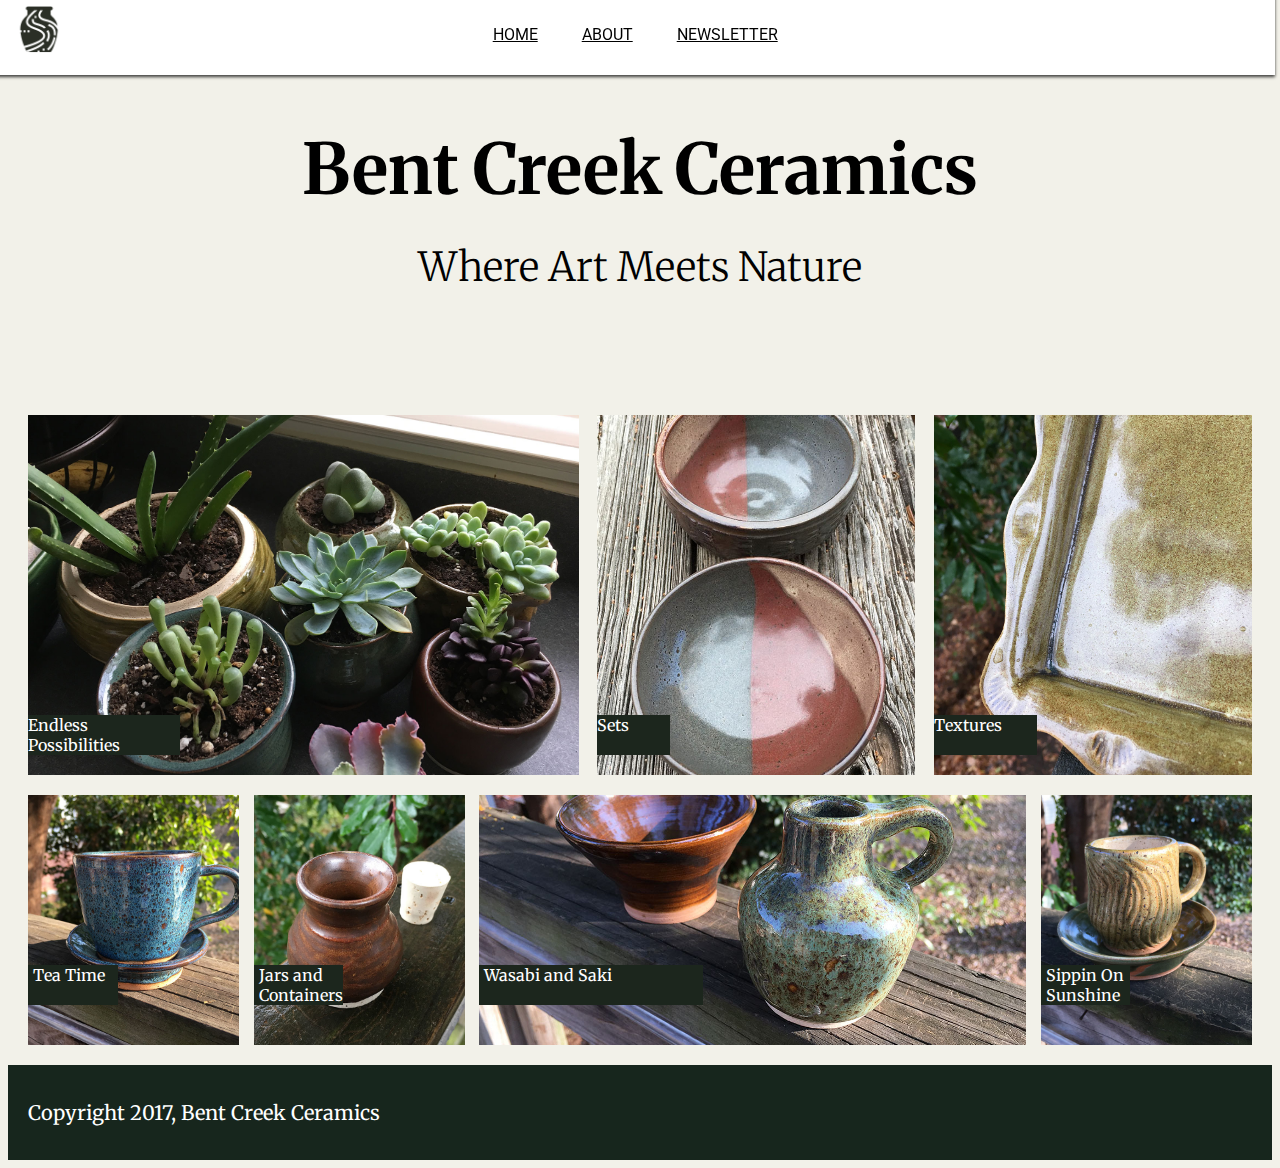
<file: index.html>
<!DOCTYPE html>
<html>

<head>
  <meta charset="utf-8">
  <link href="https://fonts.googleapis.com/css?family=Merriweather:300,300i,400,400i,700|Roboto:300,300i,400,400i" rel="stylesheet">
  <link rel="stylesheet" href="./style.css">
  <title>Bent Creek Ceramics</title>
</head>

<body>
  <header class="nav-bar-wrapper">
    <div class="nav-bar">
      <div id="logo">
        <img src="optimized/bent-creek-logo.png">
      </div>
      <div class="home"><a class="home-hover" href="index.html">Home</a>
      </div>
      <div class="about"><a class="about-hover" href="about.html">About</a>
      </div>
      <div class="newsletter"><a class="newsletter-hover" href="newsletter.html">Newsletter</a>
      </div>
    </div>
  </header>

  <main>
    <div class ="wording">
      <h1>Bent Creek Ceramics</h1>
      <h2>Where Art Meets Nature</h2>
    </div>

    <div class="rowcontainers">
      <div class="row1">
        <div class="Endless">
          <p>Endless Possibilities</p>
        </div>
        <div class="Sets">
          <p>Sets</p>
        </div>
        <div class="Textures">
          <p>Textures</p>
        </div>
      </div>

      <div class="row2">
        <div class="TeaTime">
          <p>Tea Time</p>
        </div>
        <div class="Jars">
          <p>Jars and Containers</p>
        </div>
        <div class="Wasabi">
          <p>Wasabi and Saki</p>
        </div>
        <div class="Sippin">
          <p>Sippin On Sunshine</p>
        </div>
      </div>


    </div>
  </main>

  <footer class="footercopy">
    <p>Copyright 2017, Bent Creek Ceramics</p>
  </footer>


</body>






</html>
</file>
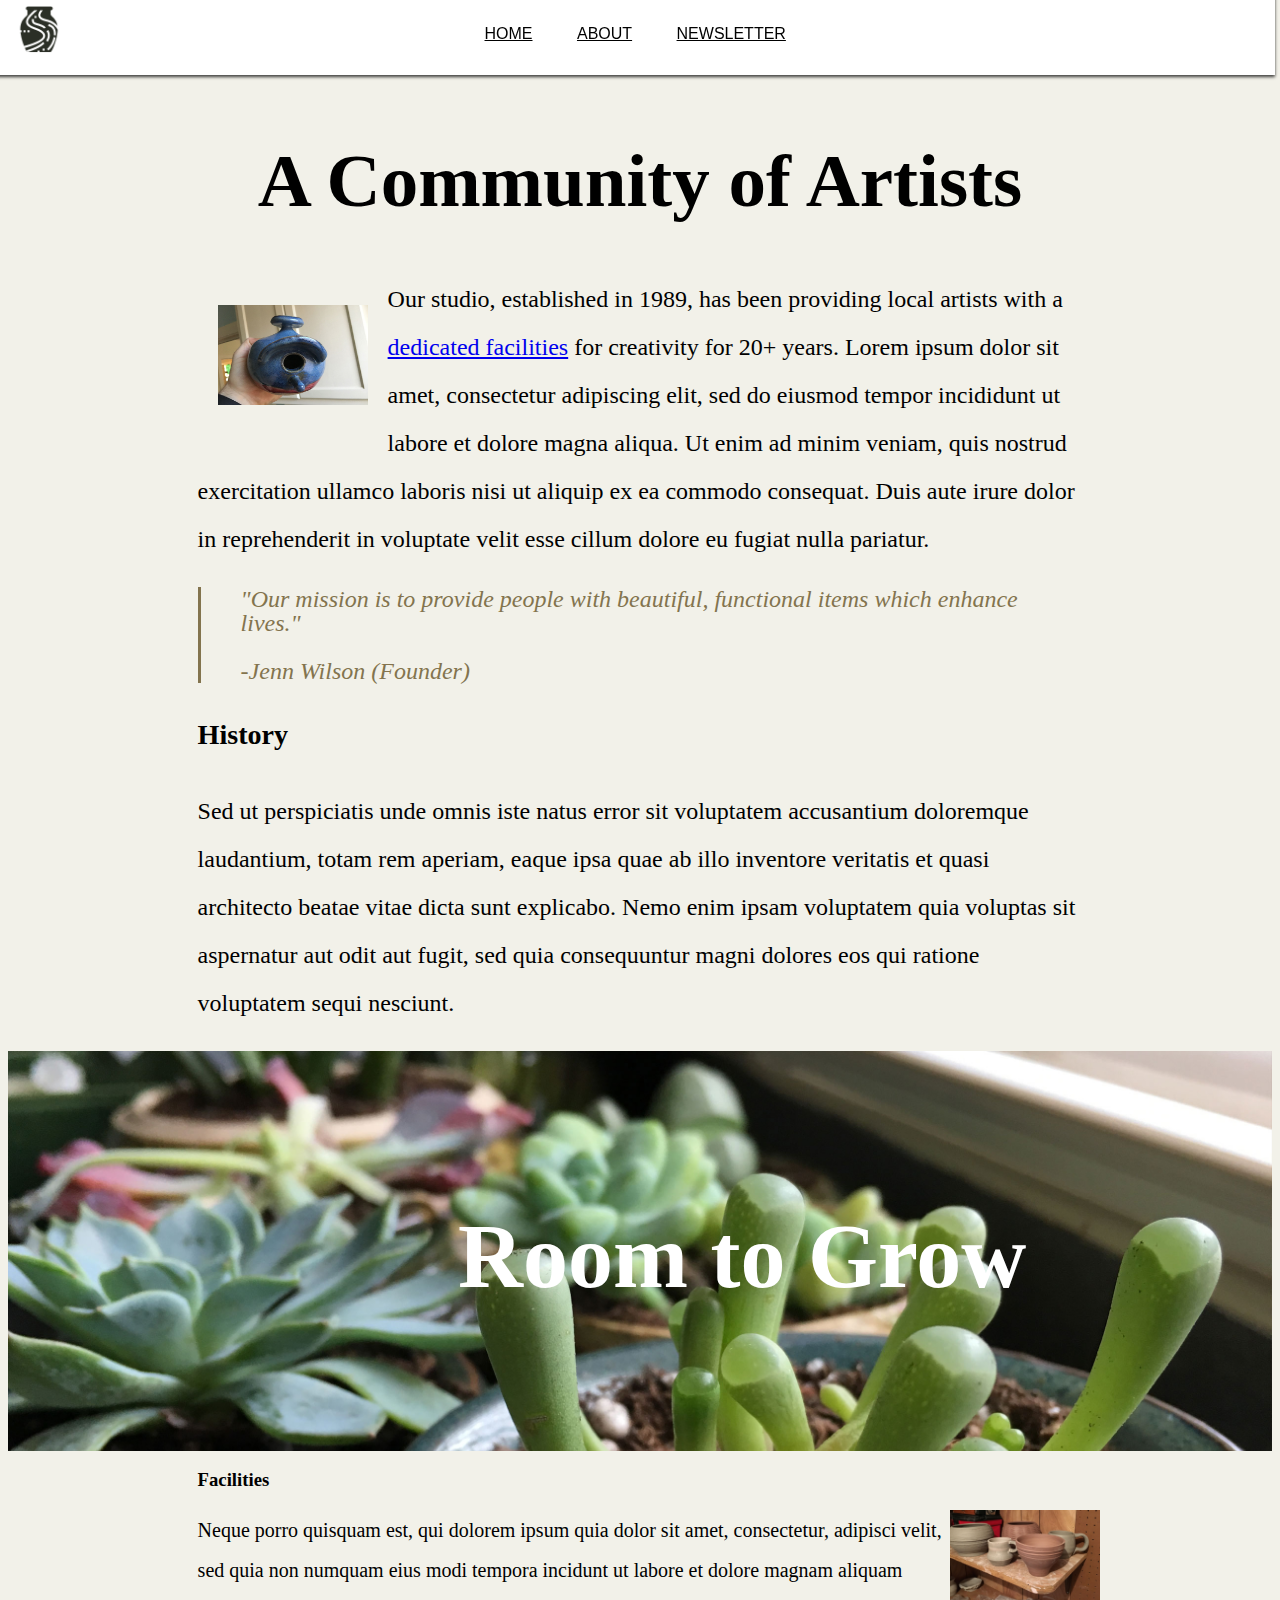
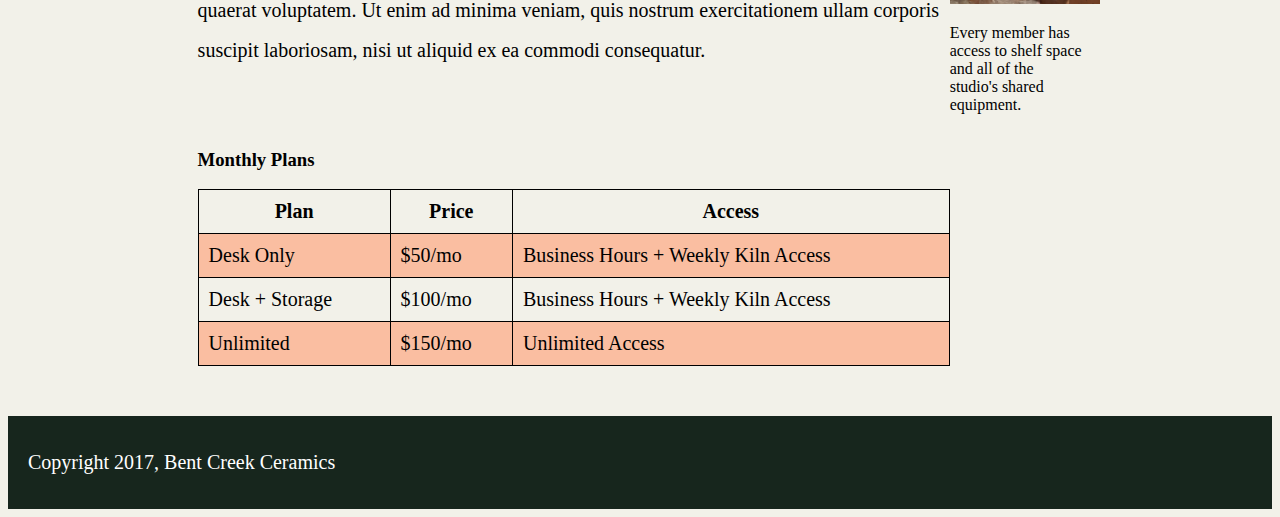
<file: about.html>
<!DOCTYPE html>
<html>

<head>
  <meta charset="utf-8">
  <href="https://fonts.googleapis.com/css?family=Merriweather:300,300i,400,400i,700|Roboto:300,300i,400,400i" rel="stylesheet">
  <link rel="stylesheet" href="./style.css">
  <title>Bent Creek Ceramics - About</title>
</head>

<body>


  <header class="nav-bar-wrapper">
    <div class="nav-bar">
      <div id="logo">
        <img src="optimized/bent-creek-logo.png">
      </div>
      <div class="home"><a class="home-hover" href="index.html">Home</a>
      </div>
      <div class="about"><a class="about-hover" href="about.html">About</a>
      </div>
      <div class="newsletter"><a class="newsletter-hover" href="newsletter.html">Newsletter</a>
      </div>
    </div>
  </header>

  <div class="content contentpad">

    <h1 class="community">A Community of Artists</h1>

    <div class="studio">


      <div class="birdy">
        <img class="birdhouse" src="./optimized/birdhouse.jpg">
      </div>


      <p class="studiop">
        Our studio, established in 1989, has been providing local artists with a <a HREF="#dedicated">dedicated facilities</a> for creativity for 20+ years. Lorem ipsum dolor sit amet, consectetur adipiscing elit, sed do eiusmod tempor incididunt ut labore et dolore magna aliqua. Ut
        enim ad minim veniam, quis nostrud exercitation ullamco laboris nisi ut aliquip ex ea commodo consequat. Duis aute irure dolor in reprehenderit in voluptate velit esse cillum dolore eu fugiat nulla pariatur.
      </p>
    </div>

    <i><div class="quote">
      <p>
        "Our mission is to provide people with beautiful, functional items which enhance lives."
      </p>
      <p>-Jenn Wilson (Founder)</p>
    </div></i>


    <div class="historypar">
      <h3>History</h3>
      <p>
        Sed ut perspiciatis unde omnis iste natus error sit voluptatem accusantium doloremque laudantium, totam rem aperiam, eaque ipsa quae ab illo inventore veritatis et quasi architecto beatae vitae dicta sunt explicabo. Nemo enim ipsam voluptatem quia voluptas
        sit aspernatur aut odit aut fugit, sed quia consequuntur magni dolores eos qui ratione voluptatem sequi nesciunt.
      </p>
    </div>
  </div>

  <div class="room">
    <div class="roompar">
      <h2>Room to Grow</h2>
    </div>
  </div>


  <div class="content">


    <h3 id="#F4"><a NAME="dedicated">Facilities</h3>


    <div class="facilitiespar">
      <p class="parfloat">
        Neque porro quisquam est, qui dolorem ipsum quia dolor sit amet, consectetur, adipisci velit, sed quia non numquam eius modi tempora incidunt ut labore et dolore magnam aliquam quaerat voluptatem. Ut enim ad minima veniam, quis nostrum exercitationem
        ullam corporis suscipit laboriosam, nisi ut aliquid ex ea commodi consequatur.
      </p>

      <div class="potfloat">
        <img class="potground" src="./optimized/background-1.jpg">
        <p>
          Every member has access to shelf space and all of the studio's shared equipment.
        </p>
      </div>

    </div>

    <h3 class="plans">Monthly Plans</h3>

    <table cellpadding="10">
      <tr>
        <th>Plan</th>
        <th>Price</th>
        <th>Access</th>
      </tr>
      <tr class="colorrow">
        <td>Desk Only</td>
        <td>$50/mo</td>
        <td>Business Hours + Weekly Kiln Access</td>
      </tr>
      <tr>
        <td>Desk + Storage</td>
        <td>$100/mo</td>
        <td>Business Hours + Weekly Kiln Access</td>
      </tr>
      <tr class ="colorrow">
        <td>Unlimited</td>
        <td>$150/mo</td>
        <td>Unlimited Access</td>
      </tr>
    </table>









  </div>
</div>



<footer class="footercopy">
  <p>Copyright 2017, Bent Creek Ceramics</p>
</footer>









</body>

</html>
</file>
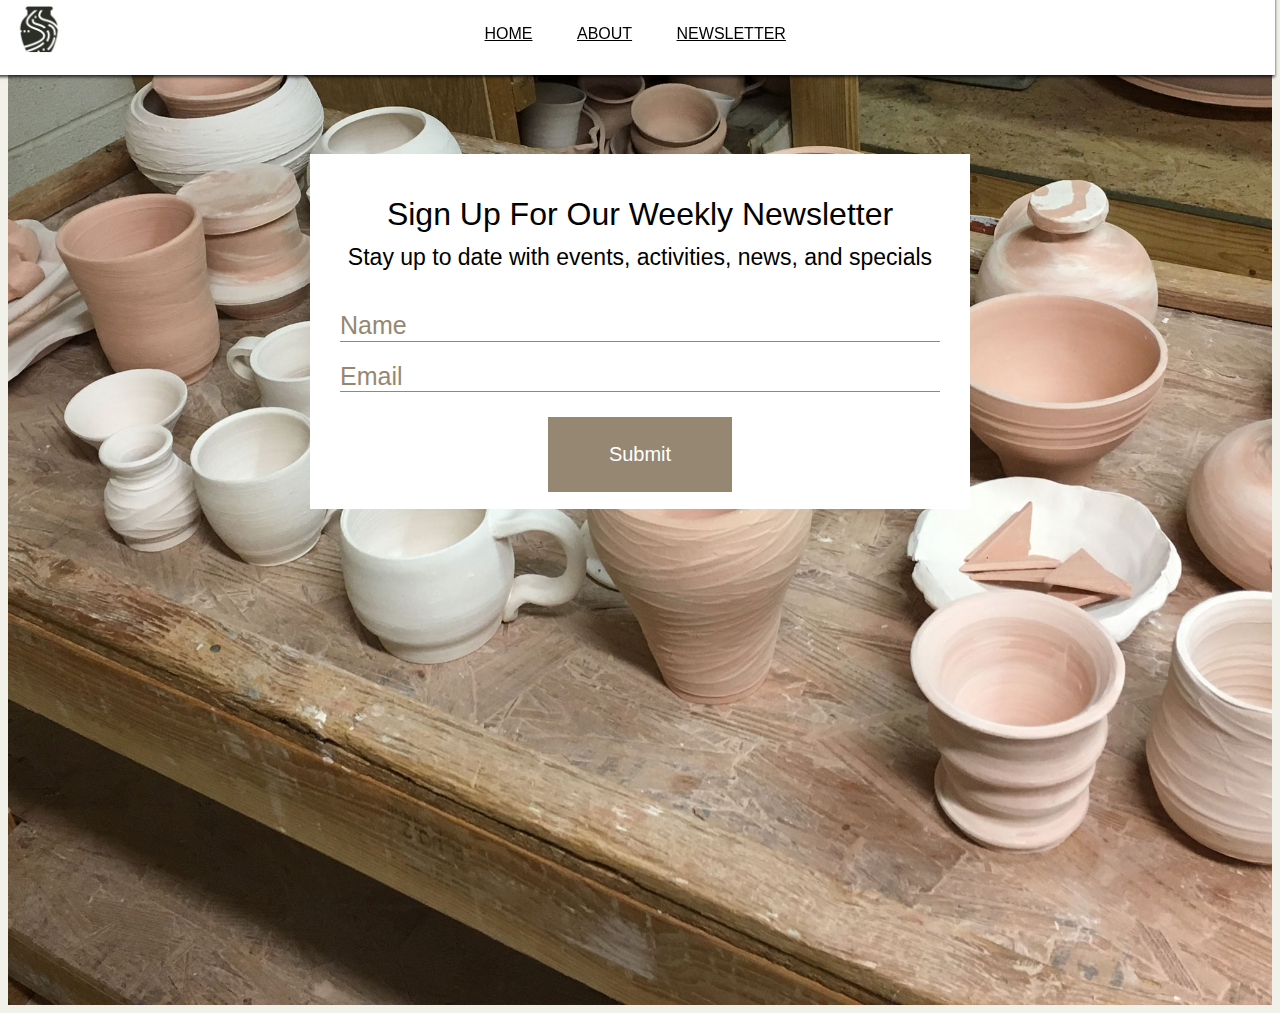
<file: newsletter.html>
<!DOCTYPE html>
<html>
  <head>
    <meta charset="utf-8">
    <href="https://fonts.googleapis.com/css?family=Merriweather:300,300i,400,400i,700|Roboto:300,300i,400,400i" rel="stylesheet">
    <link rel="stylesheet" href="./style.css">
    <title>Newsletter</title>
  </head>

  <body>


  <header class="nav-bar-wrapper">
    <div class="nav-bar">
      <div id="logo">
        <img src="optimized/bent-creek-logo.png">
      </div>
      <div class="home"><a class="home-hover" href="index.html">Home</a>
      </div>
      <div class="about"><a class="about-hover" href="about.html">About</a>
      </div>
      <div class="newsletter"><a class="newsletter-hover" href="newsletter.html">Newsletter</a>
      </div>
    </div>
  </header>

  <div class="bground">

      <div class="signups">
        <center><h2>Sign Up For Our Weekly Newsletter</h2></center>
        <center><h3>Stay up to date with events, activities, news, and
            specials</h3></center>

          <div class="name">
            <label for="nameInput">Name</label>
            <input type="text" name="nameInput" id="nameInput"></input>
            <!-- this is a bonus point -->
          </div>

          <div class="email">
            <label for="emailInput">Email</label>
            <input type="text" name="emailInput" id="emailInput"></input>
            <!-- so is this, id madness -->
          </div>

          <center><button type="box" name="button">Submit</button><center>


      </div>







  <script type="text/javascript">
    var nameInput = document.getElementById('nameInput');
    var emailInput = document.getElementById('emailInput');
    var signupButton = document.getElementById('signupButton');
    signupButton.addEventListener('click', function(e) {
      var nameVal = nameInput.value;
      var emailVal = emailInput.value;
      if (nameVal && emailVal) {
        alert('Thanks for signing up, ' + nameVal + '. Newsletters will be sent to ' + emailVal);
        nameInput.value = "";
        emailInput.value = "";
      } else {
        alert('We would love for you to sign up, please provide both your name and email address.');
      }
    });
  </script>
  </body>



</html>
</file>
<file: style.css>
body {
  background-color: #F2F1E9;
}

header {
  background-color: white;
  font-family: "Roboto", sans-serif;
}

.nav-bar-wrapper {
  position: fixed;
  color: #2B2F26;
  height: 80px;
  width: 100%;
  display: flex;
  justify-content: center;
  box-shadow: 0px 2px 3px 0px rgba(0,0,0,0.75);
  margin:-1%;
}

#logo {
  position: absolute;
  left: 0px;
  bottom: 18px;
}

#logo > img {
  width: 40%;
}

.nav-bar {
  padding-top: 30px;
  padding-left: 10px;
  padding-right: 10px;
  display: inline-block;
  text-transform: uppercase;
  overflow: auto;
}

.nav-bar * {
  display: inline-block;
  padding-top: 0px;
  padding-left: 10px;
  padding-right: 10px;
  color:black;
}


nav > a{
  padding: 0%;
  height: 45px;
  padding: 15px 0;
  color: black;
}

a:hover {
    color: #CD5D67;
}

.wording {
  padding: 70px;
  flex-direction: column;
  font-family: "Merriweather", sans-serif;
}

.wording > h1 {
  font-size: 70px;
  font-family: "merriweather", sans-serif;
  text-align: center;
}

.wording >h2 {
  font-size: 40px;
  margin-top: -18px;
  font-family: "merriweather", sans-serif;
  font-weight: lighter;
  text-align: center;
}

.rowcontainers {
  display: flex;
  flex-wrap: wrap;
}

.row1 {
  display: flex;
  flex-direction:row;
  box-sizing: border-box;
  padding:20px;
  justify-content: space-between;
  flex-wrap: wrap;
  width: 100%;
  height: 400px;
  font-family: "merriweather", sans-serif;
}

.row1 div p {
    margin-top: 300px;
    background-color: rgb(28, 38, 29);
    width: 23%;
    height: 40px;
}

.row2 {
  display: flex;
  flex-direction:row;
  box-sizing: border-box;
  margin-bottom: 20px;
  justify-content: space-between;
  flex-wrap: wrap;
  width: 100%;
  height: 250px;
  margin: auto;
  margin-left: 20px;
  margin-bottom: 20px;
  font-family: "merriweather", sans-serif;
}

.row2 div p {
    display: flex;
    margin-top: 170px;
    background-color: rgb(28, 38, 29);
    width: 40%;
    height: 40px;
    padding-left: 5px;
  }

.Endless {
  background-image:url(./optimized/product-1.jpg);
  color: white;
  background-repeat: no-repeat;
  background-position: center;
  background-size: cover;
  flex-basis: 45%;
}

.Endless p {
  padding-right: 25px;
}

.Sets {
  background-image: url(optimized/product-2.jpg);
  color: white;
  background-repeat: no-repeat;
  background-position: center;
  background-size: cover;
  flex-basis: 26%;
}

.Textures {
  background-image:url(./optimized/product-3.jpg);
  color: white;
  background-repeat: no-repeat;
  background-position: center;
  background-size: cover;
  flex-basis: 26%;
}

.Textures p {
  padding-right: 30px;
}

.TeaTime {
  background-image: url(./optimized/product-4.jpg);
  color:white;
  background-repeat: no-repeat;
  background-position: center;
  background-size: cover;
  flex-basis: 17%;
}

.Jars {
  background-image: url(./optimized/product-5.jpg);
  color:white;
  background-repeat: no-repeat;
  background-position: center;
  background-size: cover;
  flex-basis: 17%;
}

.Jars p {
  width: 160px;
}

.Wasabi {
background-image: url(./optimized/product-6.jpg);
color:white;
background-repeat: no-repeat;
background-position: center;
background-size: cover;
flex-basis: 44%;
}

.Sippin {
  background-image: url(./optimized/product-7.jpg);
  color:white;
  background-repeat: no-repeat;
  background-position: center;
  background-size: cover;
  flex-basis: 17%;
  margin-right:20px;
}

.sippin p {
  border: 3px;
  border-style: solid;
  border-color: rgb(23, 38, 29);
  background-color: rgb(23, 38, 29);
  font-family: "merriweather", sans-serif;
}

.footercopy {
  display: flex;
  color:white;
  background-color: rgb(23, 38, 29);
  flex-grow: 1;
}

.footercopy > p {
  padding-left:20px;
  padding-top: 15px;
  padding-bottom: 15px;
  font-size: 20px;
  font-family: "merriweather", serif;
}

.content {
  font-family: "Merriweather", serif;
  width: 70%;
  margin: 0 auto;
}

.contentpad {
  padding-top: 80px;
}
.community {
  font-size: 75px;
  text-align: center;
}

.birdy {
  float: left;
}

.birdhouse {
  display: flex;
  float: left;
  padding: 20px;
  height: 100px;
  width: 150px;
  margin-top: 10px;

}
.studiop {
  line-height: 2em;
  font-size: 24px;
}

.quote {
  margin: 0;
  padding: 0;
  border-left: 1px solid rgb(131, 116, 78);
  padding-left: 40px;
  font-size: 24px;
  border-width: medium;
  font-weight: 1;
  color: rgb(131, 116,78);
  line-height: 1;
}

.history {
  align-self: left;
}

.room {
  background-image: url(./optimized/background-3.jpg);
  height: 400px;
  width: 100%;
  background-size: cover;
  background-repeat: no-repeat;
}

.roompar {

  color: white;
  margin-left: 450px;
  padding-top: 80px;
  font-size: 60px;
}

.facilities {
    margin-top: 20px;
  }

.facilitiespar {
display: flex;
}

.historypar {
  line-height: 2em;
  font-size: 24px;
}

table {
  border-collapse: collapse;
  width: 85%;
}

table, th, td {
  border: 1px solid black;
  font-size: 20px
}
.potground {
  width: 150px;
}

.potfloat {
  width: 15%;
}
.parfloat {
  margin-top: 0;
  width: 85%;
  line-height: 2em;
  font-size: 20px;
}

table {
  margin-bottom: 50px;

}

.colorrow {
  background-color: rgb(250, 190, 161);
}

.bground {
  background-image:url("optimized/background-2.jpg");
  background-size:cover;
  height: 1060px;
  margin: 0;
  width: 1280 px;
  background-position: top;
  height: 997px;
  display: flex;
  align-items: center;
}

.signups {
  margin: 0 auto;
  justify-content: center;
  font-family: sans-serif;
  margin-top: -350px;
}

.bground .signups {
    background: #FFFFFF;
    padding: 15px 30px 15px;
    height: 325px;
    width: 600px;
}

.signups h2 {
  font-size: 32px;
  font-weight: lighter;
  font-family:
}

.signups h3 {
  font-size: 23px;
  margin-top: -15px;
  font-weight: normal;
  margin-bottom:40px;
}

input {
  border-color: transparent;
  border: 0px solid;
  height: 20px;
  width: 250px;
}

.name {
  border-bottom: 1px solid #968772;
  color: #968772;
  width: 600px;
  font-size: 25px;
  font-family: "merriweather", sans-serif;
}

.email {
  padding-top: 20px;
  border-bottom: 1px solid #968772;
  width: 600px;
  color: #968772;
  font-size:25px;
  font-family: "merriweather", sans-serif;
}

button {
  border: 1px solid #968772;
  padding: 25px 60px;
  margin-top: 25px;
  background-color: #968772;
  color:white;
  font-size:20px;
  font-family: "merriweather", sans-serif;
}
</file>
